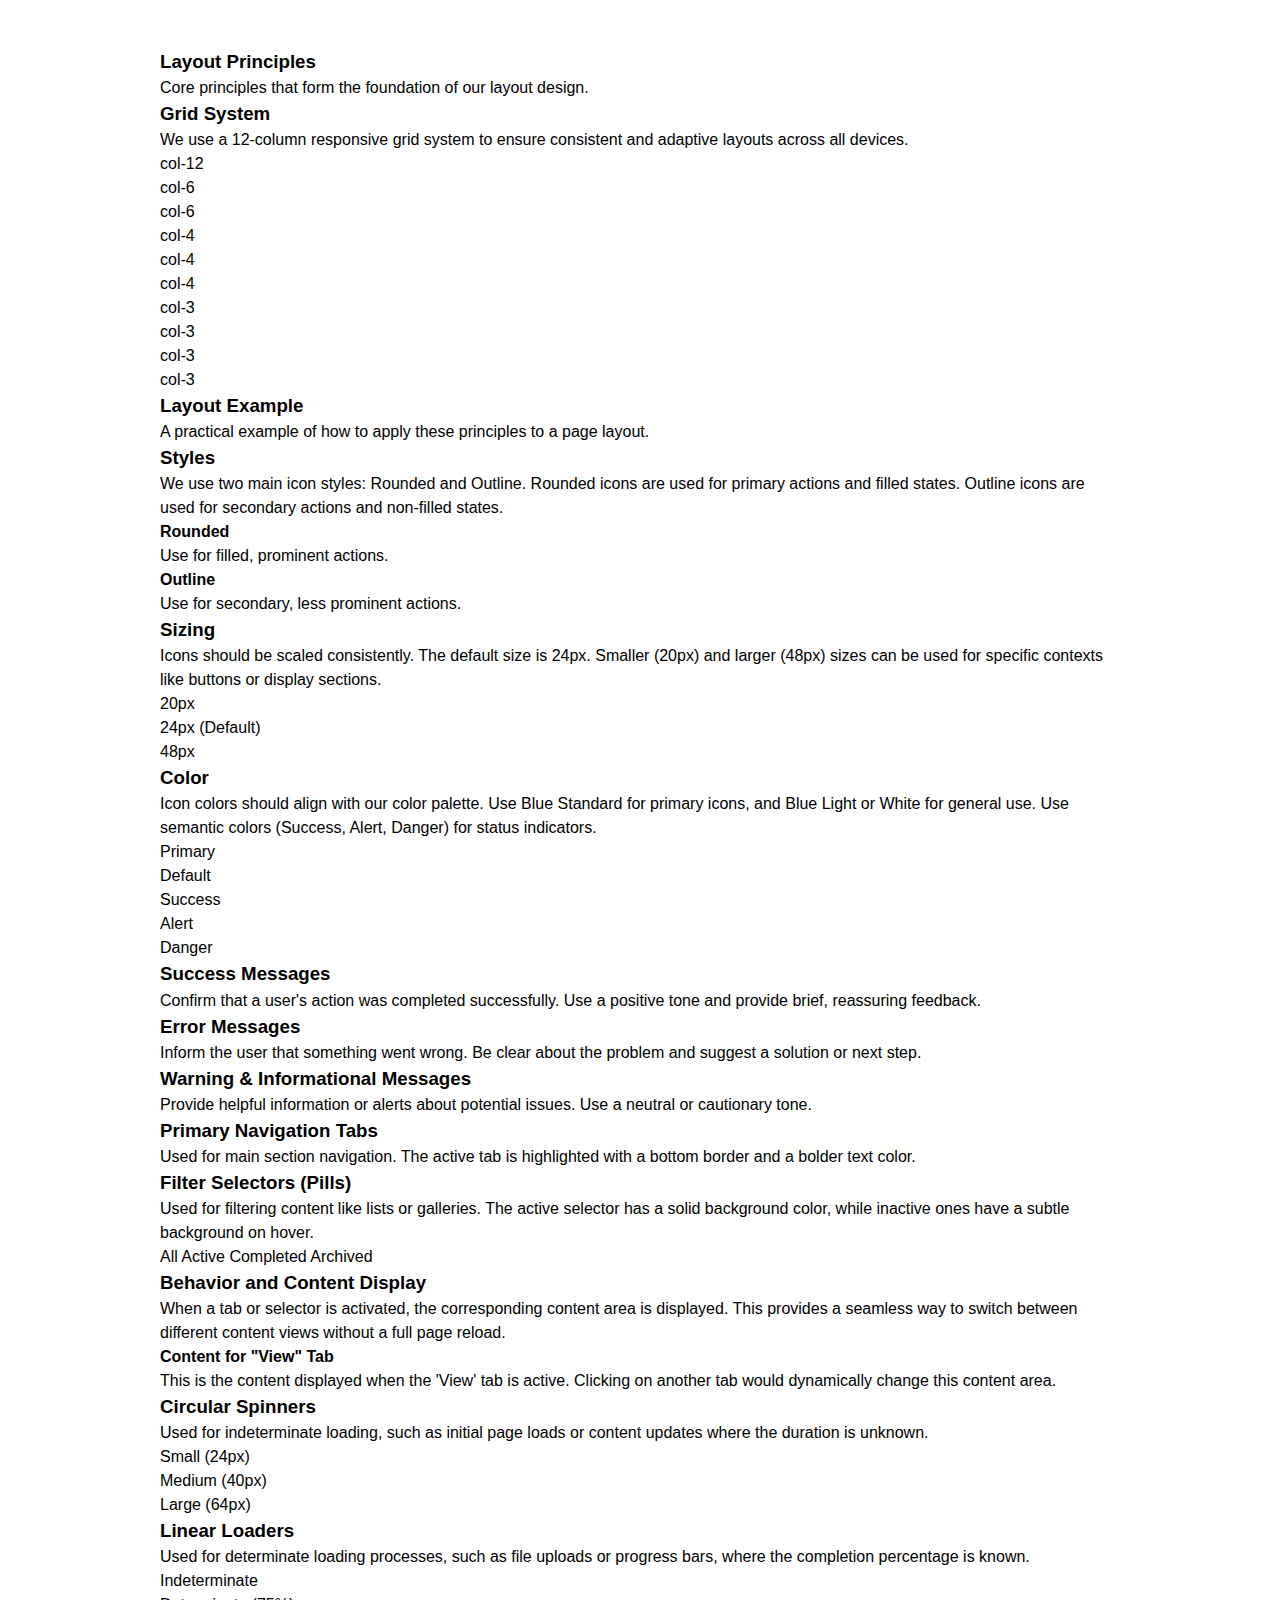
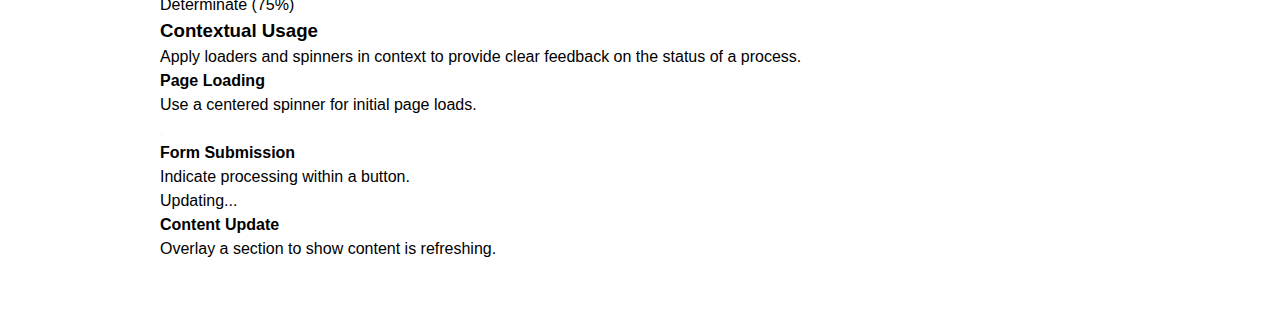
<file: design-system.html>
<!DOCTYPE html>
<html lang="en">
<head>
    <meta charset="UTF-8">
    <meta name="viewport" content="width=device-width, initial-scale=1.0">
    <title>Meliva.ai Design System</title>
    <link href="https://fonts.googleapis.com" rel="preconnect"/>
    <link crossorigin="" href="https://fonts.gstatic.com/" rel="preconnect"/>
    <link href="https://fonts.googleapis.com/css2?family=Montserrat:wght@300;400;500;700;900&amp;display=swap" rel="stylesheet"/>
    <link href="https://fonts.googleapis.com/css2?family=Material+Symbols+Rounded:opsz,wght,FILL,GRAD@20..48,100..700,0..1,-50..200" rel="stylesheet"/>
    <link href="https://fonts.googleapis.com/css2?family=Material+Symbols+Outlined:opsz,wght,FILL,GRAD@20..48,100..700,0..1,-50..200" rel="stylesheet"/>
    <link href="style.css" rel="stylesheet"/>
    <link href="styles/page.css" rel="stylesheet"/>
    <script src="main.js" type="module"></script>
</head>
<body>
    <div class="page-wrapper">
        <div class="flex h-full grow flex-col">
            <page-header></page-header>
            <main class="main-content">
                <div class="main-container">
                    <design-section title-text="Welcome to the Design System" description-text="A comprehensive design system for our SaaS platform, ensuring consistency and efficiency in design and development."></design-section>
                    
                    <design-section title-text="Introduction" description-text="This design system provides a unified framework for creating user interfaces for our SaaS platform. It includes guidelines for typography, color palettes, iconography, and component usage, all designed to ensure a consistent and cohesive user experience across all applications."></design-section>

                    <design-section id="typography" title-text="Typography" description-text="We use the Montserrat font family for all text elements. This ensures a modern and clean aesthetic, guaranteeing readability and visual appeal. Different weights and sizes are used to create hierarchy and emphasis within the content.">
                      <div class="mt-10 space-y-8">
                        <typography-scale tag="H1" size="text-5xl" weight="font-black" title-text="Montserrat Black 48px"></typography-scale>
                        <typography-scale tag="H2" size="text-4xl" weight="font-bold" title-text="Montserrat Bold 36px"></typography-scale>
                        <typography-scale tag="H3" size="text-3xl" weight="font-bold" title-text="Montserrat Bold 30px"></typography-scale>
                        <typography-scale tag="H4" size="text-2xl" weight="font-bold" title-text="Montserrat Bold 24px"></typography-scale>
                        <typography-scale tag="H5" size="text-xl" weight="font-medium" title-text="Montserrat Medium 20px"></typography-scale>
                        <typography-scale tag="H6" size="text-lg" weight="font-medium" title-text="Montserrat Medium 18px"></typography-scale>
                        <typography-scale tag="Body" size="text-base" weight="font-normal" title-text="Montserrat Regular 16px" example-text="The quick brown fox jumps over the lazy dog. This is a longer paragraph to demonstrate the body text style. It should be easy to read and visually distinct from the headings."></typography-scale>
                      </div>
                    </design-section>

                    <design-section id="visual-hierarchy-layout" title-text="Visual Hierarchy & Layout" description-text="This section outlines the principles for organizing elements on the screen to guide the user's eye and create a clear, intuitive interface. We cover whitespace, alignment, proximity, repetition, and grid systems to ensure consistency and responsiveness.">
                      <div class="mt-8 space-y-12">
                        <div class="grid grid-cols-1 items-start gap-8 md:grid-cols-3">
                          <div class="md:col-span-1">
                            <h3 class="text-lg font-bold text-[var(--color-white)]">Layout Principles</h3>
                            <p class="mt-1 text-sm text-[var(--color-blue-light)]"> Core principles that form the foundation of our layout design. </p>
                          </div>
                          <div class="grid w-full grid-cols-1 gap-6 rounded-lg bg-[var(--color-background)] p-8 md:col-span-2 sm:grid-cols-2">
                            <layout-principle icon="space_dashboard" title-text="Whitespace" description-text="Use ample whitespace to reduce clutter and improve readability."></layout-principle>
                            <layout-principle icon="align_horizontal_left" title-text="Alignment" description-text="Align elements to create a sense of order and connection."></layout-principle>
                            <layout-principle icon="group_work" title-text="Proximity" description-text="Group related elements together to imply a relationship."></layout-principle>
                            <layout-principle icon="repeat" title-text="Repetition" description-text="Repeat design elements to create consistency and rhythm."></layout-principle>
                          </div>
                        </div>
                        <div class="grid grid-cols-1 items-start gap-8 md:grid-cols-3">
                          <div class="md:col-span-1">
                            <h3 class="text-lg font-bold text-[var(--color-white)]">Grid System</h3>
                            <p class="mt-1 text-sm text-[var(--color-blue-light)]"> We use a 12-column responsive grid system to ensure consistent and adaptive layouts across all devices. </p>
                          </div>
                          <div class="w-full rounded-lg bg-[var(--color-background)] p-8 md:col-span-2">
                            <div class="grid grid-cols-12 gap-4">
                              <div class="col-span-12 h-16 rounded-md bg-[var(--color-blue-enterprise)]/50 p-2 text-center text-sm text-white">col-12</div>
                              <div class="col-span-6 h-16 rounded-md bg-[var(--color-blue-enterprise)]/50 p-2 text-center text-sm text-white">col-6</div>
                              <div class="col-span-6 h-16 rounded-md bg-[var(--color-blue-enterprise)]/50 p-2 text-center text-sm text-white">col-6</div>
                              <div class="col-span-4 h-16 rounded-md bg-[var(--color-blue-enterprise)]/50 p-2 text-center text-sm text-white">col-4</div>
                              <div class="col-span-4 h-16 rounded-md bg-[var(--color-blue-enterprise)]/50 p-2 text-center text-sm text-white">col-4</div>
                              <div class="col-span-4 h-16 rounded-md bg-[var(--color-blue-enterprise)]/50 p-2 text-center text-sm text-white">col-4</div>
                              <div class="col-span-3 h-16 rounded-md bg-[var(--color-blue-enterprise)]/50 p-2 text-center text-sm text-white">col-3</div>
                              <div class="col-span-3 h-16 rounded-md bg-[var(--color-blue-enterprise)]/50 p-2 text-center text-sm text-white">col-3</div>
                              <div class="col-span-3 h-16 rounded-md bg-[var(--color-blue-enterprise)]/50 p-2 text-center text-sm text-white">col-3</div>
                              <div class="col-span-3 h-16 rounded-md bg-[var(--color-blue-enterprise)]/50 p-2 text-center text-sm text-white">col-3</div>
                            </div>
                          </div>
                        </div>
                        <div class="grid grid-cols-1 items-start gap-8 md:grid-cols-3">
                          <div class="md:col-span-1">
                            <h3 class="text-lg font-bold text-[var(--color-white)]">Layout Example</h3>
                            <p class="mt-1 text-sm text-[var(--color-blue-light)]"> A practical example of how to apply these principles to a page layout. </p>
                          </div>
                          <div class="w-full rounded-lg border border-[var(--color-blue-enterprise)] bg-[var(--color-background)] p-8 md:col-span-2">
                            <div class="flex gap-8">
                              <div class="w-1/4">
                                <div class="h-40 rounded-lg bg-[var(--color-blue-dark)]"></div>
                              </div>
                              <div class="w-3/4 space-y-4">
                                <div class="h-10 rounded-lg bg-[var(--color-blue-dark)]"></div>
                                <div class="h-24 rounded-lg bg-[var(--color-blue-dark)]"></div>
                                <div class="flex gap-4">
                                  <div class="h-10 w-1/2 rounded-lg bg-[var(--color-blue-dark)]"></div>
                                  <div class="h-10 w-1/2 rounded-lg bg-[var(--color-blue-dark)]"></div>
                                </div>
                              </div>
                            </div>
                            <div class="mt-8 grid grid-cols-3 gap-8">
                              <div class="h-32 rounded-lg bg-[var(--color-blue-dark)]"></div>
                              <div class="h-32 rounded-lg bg-[var(--color-blue-dark)]"></div>
                              <div class="h-32 rounded-lg bg-[var(--color-blue-dark)]"></div>
                            </div>
                          </div>
                        </div>
                      </div>
                    </design-section>

                    <design-section id="color-palette" title-text="Color Palette" description-text="Our primary color is blue (#4b9cd6), which represents trust, stability, and innovation. We use a dark mode theme to reduce eye strain and enhance focus. Secondary colors and tints are used to create visual interest and highlight key elements.">
                      <div class="mt-8 grid grid-cols-1 gap-x-4 gap-y-8 sm:grid-cols-2 md:grid-cols-3 lg:grid-cols-5">
                        <color-swatch color-name="Blue Standard" color-var="--color-blue-standard" color-hex="#4b9cd6"></color-swatch>
                        <color-swatch color-name="Blue Enterprise" color-var="--color-blue-enterprise" color-hex="#1a4f75"></color-swatch>
                        <color-swatch color-name="Blue Light" color-var="--color-blue-light" color-hex="#dbebf6"></color-swatch>
                        <color-swatch color-name="Blue Dark" color-var="--color-blue-dark" color-hex="#081521"></color-swatch>
                        <color-swatch color-name="Background" color-var="--color-background" color-hex="#112d47"></color-swatch>
                        <color-swatch color-name="Success" color-var="--color-success" color-hex="#2eb23c"></color-swatch>
                        <color-swatch color-name="Alert" color-var="--color-alert" color-hex="#f4ac45"></color-swatch>
                        <color-swatch color-name="Danger" color-var="--color-danger" color-hex="#eb5757"></color-swatch>
                        <color-swatch color-name="White" color-var="--color-white" color-hex="#ffffff"></color-swatch>
                      </div>
                    </design-section>
                    
                    <design-section id="iconography" title-text="Iconography" description-text="We utilize Material Design icons, both Rounded and Outline styles, to provide a consistent and recognizable visual language. Icons are used to enhance usability and convey meaning efficiently.">
                      <div class="mt-8 space-y-8">
                        <div>
                          <h3 class="text-xl font-bold text-[var(--color-white)]">Styles</h3>
                          <p class="mt-2 text-[var(--color-blue-light)]">We use two main icon styles: Rounded and Outline. Rounded icons are used for primary actions and filled states. Outline icons are used for secondary actions and non-filled states.</p>
                          <div class="mt-4 grid grid-cols-1 gap-6 md:grid-cols-2">
                            <div class="rounded-lg bg-[var(--color-background)] p-6">
                              <h4 class="font-semibold text-[var(--color-white)]">Rounded</h4>
                              <p class="text-sm text-[var(--color-blue-light)]">Use for filled, prominent actions.</p>
                              <div class="mt-4 flex flex-wrap gap-4">
                                <icon-display icon-name="home" icon-style="Rounded" size="48px"></icon-display>
                                <icon-display icon-name="check_circle" icon-style="Rounded" size="48px"></icon-display>
                                <icon-display icon-name="star" icon-style="Rounded" size="48px"></icon-display>
                              </div>
                            </div>
                            <div class="rounded-lg bg-[var(--color-background)] p-6">
                              <h4 class="font-semibold text-[var(--color-white)]">Outline</h4>
                              <p class="text-sm text-[var(--color-blue-light)]">Use for secondary, less prominent actions.</p>
                              <div class="mt-4 flex flex-wrap gap-4">
                                <icon-display icon-name="home" icon-style="Outlined" size="48px"></icon-display>
                                <icon-display icon-name="favorite" icon-style="Outlined" size="48px"></icon-display>
                                <icon-display icon-name="settings" icon-style="Outlined" size="48px"></icon-display>
                              </div>
                            </div>
                          </div>
                        </div>
                        <div>
                          <h3 class="text-xl font-bold text-[var(--color-white)]">Sizing</h3>
                          <p class="mt-2 text-[var(--color-blue-light)]">Icons should be scaled consistently. The default size is 24px. Smaller (20px) and larger (48px) sizes can be used for specific contexts like buttons or display sections.</p>
                          <div class="mt-4 flex flex-wrap items-center gap-8">
                            <div class="flex flex-col items-center gap-2">
                              <icon-display icon-name="visibility" size="20px"></icon-display>
                              <p class="text-sm">20px</p>
                            </div>
                            <div class="flex flex-col items-center gap-2">
                              <icon-display icon-name="visibility" size="24px"></icon-display>
                              <p class="text-sm">24px (Default)</p>
                            </div>
                            <div class="flex flex-col items-center gap-2">
                              <icon-display icon-name="visibility" size="48px"></icon-display>
                              <p class="text-sm">48px</p>
                            </div>
                          </div>
                        </div>
                        <div>
                          <h3 class="text-xl font-bold text-[var(--color-white)]">Color</h3>
                          <p class="mt-2 text-[var(--color-blue-light)]">Icon colors should align with our color palette. Use Blue Standard for primary icons, and Blue Light or White for general use. Use semantic colors (Success, Alert, Danger) for status indicators.</p>
                          <div class="mt-4 flex flex-wrap gap-6">
                            <div class="flex items-center gap-2">
                              <icon-display icon-name="info" color="var(--color-blue-standard)"></icon-display>
                              <p>Primary</p>
                            </div>
                            <div class="flex items-center gap-2">
                              <icon-display icon-name="info" color="var(--color-blue-light)"></icon-display>
                              <p>Default</p>
                            </div>
                            <div class="flex items-center gap-2">
                              <icon-display icon-name="check_circle" color="var(--color-success)"></icon-display>
                              <p>Success</p>
                            </div>
                            <div class="flex items-center gap-2">
                              <icon-display icon-name="warning" color="var(--color-alert)"></icon-display>
                              <p>Alert</p>
                            </div>
                            <div class="flex items-center gap-2">
                              <icon-display icon-name="error" color="var(--color-danger)"></icon-display>
                              <p>Danger</p>
                            </div>
                          </div>
                        </div>
                      </div>
                    </design-section>
                    
                    <design-section id="user-feedback" title-text="User Feedback Guidelines" description-text="This section outlines guidelines for providing clear and contextual feedback to users. We cover messages for success, error, and information, ensuring they are helpful and consistent with the dark mode theme.">
                      <div class="mt-8 space-y-12">
                        <div class="grid grid-cols-1 items-start gap-8 md:grid-cols-3">
                          <div class="md:col-span-1">
                            <h3 class="text-lg font-bold text-[var(--color-white)]">Success Messages</h3>
                            <p class="mt-1 text-sm text-[var(--color-blue-light)]">Confirm that a user's action was completed successfully. Use a positive tone and provide brief, reassuring feedback.</p>
                          </div>
                          <div class="flex w-full flex-col gap-6 rounded-lg bg-[var(--color-background)] p-8 md:col-span-2">
                            <user-feedback-message message-type="success" title-text="Action Confirmed" description-text="Your profile has been updated successfully."></user-feedback-message>
                            <user-feedback-message message-type="success" title-text="File Uploaded" description-text="The document 'report.pdf' has been uploaded."></user-feedback-message>
                          </div>
                        </div>
                        <div class="grid grid-cols-1 items-start gap-8 md:grid-cols-3">
                          <div class="md:col-span-1">
                            <h3 class="text-lg font-bold text-[var(--color-white)]">Error Messages</h3>
                            <p class="mt-1 text-sm text-[var(--color-blue-light)]">Inform the user that something went wrong. Be clear about the problem and suggest a solution or next step.</p>
                          </div>
                          <div class="flex w-full flex-col gap-6 rounded-lg bg-[var(--color-background)] p-8 md:col-span-2">
                            <user-feedback-message message-type="error" title-text="Validation Failed" description-text="Please enter a valid email address to continue."></user-feedback-message>
                            <user-feedback-message message-type="error" title-text="Connection Error" description-text="Could not connect to the server. Please check your internet connection and try again."></user-feedback-message>
                          </div>
                        </div>
                        <div class="grid grid-cols-1 items-start gap-8 md:grid-cols-3">
                          <div class="md:col-span-1">
                            <h3 class="text-lg font-bold text-[var(--color-white)]">Warning &amp; Informational Messages</h3>
                            <p class="mt-1 text-sm text-[var(--color-blue-light)]">Provide helpful information or alerts about potential issues. Use a neutral or cautionary tone.</p>
                          </div>
                          <div class="flex w-full flex-col gap-6 rounded-lg bg-[var(--color-background)] p-8 md:col-span-2">
                            <user-feedback-message message-type="warning" title-text="Unsaved Changes" description-text="You have unsaved changes. Are you sure you want to leave this page?"></user-feedback-message>
                            <user-feedback-message message-type="info" title-text="System Update" description-text="A new update will be installed automatically tonight."></user-feedback-message>
                          </div>
                        </div>
                      </div>
                    </design-section>

                    <design-section id="tabs-selectors" title-text="Tabs & Selectors" description-text="Tabs and selectors are used for navigating between different views or filtering content within the same context. Clear visual states and intuitive behavior are key to their effectiveness.">
                      <div class="mt-8 space-y-12">
                        <div class="grid grid-cols-1 items-start gap-8 md:grid-cols-3">
                          <div class="md:col-span-1">
                            <h3 class="text-lg font-bold text-[var(--color-white)]">Primary Navigation Tabs</h3>
                            <p class="mt-1 text-sm text-[var(--color-blue-light)]">Used for main section navigation. The active tab is highlighted with a bottom border and a bolder text color.</p>
                          </div>
                          <div class="w-full rounded-lg bg-[var(--color-background)] p-8 md:col-span-2">
                            <primary-tabs></primary-tabs>
                          </div>
                        </div>
                        <div class="grid grid-cols-1 items-start gap-8 md:grid-cols-3">
                          <div class="md:col-span-1">
                            <h3 class="text-lg font-bold text-[var(--color-white)]">Filter Selectors (Pills)</h3>
                            <p class="mt-1 text-sm text-[var(--color-blue-light)]">Used for filtering content like lists or galleries. The active selector has a solid background color, while inactive ones have a subtle background on hover.</p>
                          </div>
                          <div class="flex w-full flex-wrap items-center justify-center gap-4 rounded-lg bg-[var(--color-background)] p-8 md:col-span-2">
                            <pill-button active>All</pill-button>
                            <pill-button>Active</pill-button>
                            <pill-button>Completed</pill-button>
                            <pill-button disabled>Archived</pill-button>
                          </div>
                        </div>
                        <div class="grid grid-cols-1 items-start gap-8 md:grid-cols-3">
                          <div class="md:col-span-1">
                            <h3 class="text-lg font-bold text-[var(--color-white)]">Behavior and Content Display</h3>
                            <p class="mt-1 text-sm text-[var(--color-blue-light)]">When a tab or selector is activated, the corresponding content area is displayed. This provides a seamless way to switch between different content views without a full page reload.</p>
                          </div>
                          <div class="w-full rounded-lg bg-[var(--color-background)] p-8 md:col-span-2">
                            <div class="w-full">
                              <primary-tabs></primary-tabs>
                              <div class="mt-6 rounded-lg border border-[var(--color-blue-enterprise)] bg-[var(--color-blue-dark)] p-6">
                                <h4 class="text-lg font-bold text-white">Content for "View" Tab</h4>
                                <p class="mt-2 text-sm text-[var(--color-blue-light)]">This is the content displayed when the 'View' tab is active. Clicking on another tab would dynamically change this content area.</p>
                              </div>
                            </div>
                          </div>
                        </div>
                      </div>
                    </design-section>
                    
                    <design-section id="loaders-spinners" title-text="Loaders & Spinners" description-text="Loaders and spinners provide visual feedback to users when content is being loaded or processed. They are crucial for managing user expectations and reducing perceived wait times.">
                      <div class="mt-8 space-y-12">
                        <div class="grid grid-cols-1 items-start gap-8 md:grid-cols-3">
                          <div class="md:col-span-1">
                            <h3 class="text-lg font-bold text-[var(--color-white)]">Circular Spinners</h3>
                            <p class="mt-1 text-sm text-[var(--color-blue-light)]">Used for indeterminate loading, such as initial page loads or content updates where the duration is unknown.</p>
                          </div>
                          <div class="flex flex-wrap items-center justify-center gap-8 rounded-lg bg-[var(--color-background)] p-8 md:col-span-2">
                            <div class="flex flex-col items-center gap-2">
                              <circular-spinner size="small"></circular-spinner>
                              <p class="text-xs">Small (24px)</p>
                            </div>
                            <div class="flex flex-col items-center gap-2">
                              <circular-spinner size="medium"></circular-spinner>
                              <p class="text-xs">Medium (40px)</p>
                            </div>
                            <div class="flex flex-col items-center gap-2">
                              <circular-spinner size="large"></circular-spinner>
                              <p class="text-xs">Large (64px)</p>
                            </div>
                          </div>
                        </div>
                        <div class="grid grid-cols-1 items-start gap-8 md:grid-cols-3">
                          <div class="md:col-span-1">
                            <h3 class="text-lg font-bold text-[var(--color-white)]">Linear Loaders</h3>
                            <p class="mt-1 text-sm text-[var(--color-blue-light)]">Used for determinate loading processes, such as file uploads or progress bars, where the completion percentage is known.</p>
                          </div>
                          <div class="flex w-full flex-col gap-8 rounded-lg bg-[var(--color-background)] p-8 md:col-span-2">
                            <div class="w-full">
                              <p class="mb-2 text-sm text-white">Indeterminate</p>
                              <linear-loader type="indeterminate"></linear-loader>
                            </div>
                            <div class="w-full">
                              <p class="mb-2 text-sm text-white">Determinate (75%)</p>
                              <linear-loader type="determinate" progress="75%"></linear-loader>
                            </div>
                          </div>
                        </div>
                        <div class="grid grid-cols-1 items-start gap-8 md:grid-cols-3">
                          <div class="md:col-span-1">
                            <h3 class="text-lg font-bold text-[var(--color-white)]">Contextual Usage</h3>
                            <p class="mt-1 text-sm text-[var(--color-blue-light)]">Apply loaders and spinners in context to provide clear feedback on the status of a process.</p>
                          </div>
                          <div class="grid w-full grid-cols-1 gap-8 rounded-lg bg-[var(--color-background)] p-8 md:col-span-2 lg:grid-cols-2">
                            <div class="flex flex-col items-center justify-center gap-4 rounded-lg border border-[var(--color-blue-enterprise)] p-6 text-center">
                              <circular-spinner size="medium"></circular-spinner>
                              <h4 class="font-semibold text-white">Page Loading</h4>
                              <p class="text-xs text-[var(--color-blue-light)]/80">Use a centered spinner for initial page loads.</p>
                            </div>
                            <div class="flex flex-col items-center justify-center gap-4 rounded-lg border border-[var(--color-blue-enterprise)] p-6 text-center">
                              <button class="flex h-[48px] w-40 items-center justify-center rounded-lg bg-[var(--color-blue-standard)] text-base font-bold text-white" disabled="">
                                <circular-spinner size="small" color="var(--color-white)"></circular-spinner>
                              </button>
                              <h4 class="font-semibold text-white">Form Submission</h4>
                              <p class="text-xs text-[var(--color-blue-light)]/80">Indicate processing within a button.</p>
                            </div>
                            <div class="relative flex min-h-[150px] w-full flex-col items-center justify-center gap-4 rounded-lg border border-[var(--color-blue-enterprise)] p-6 text-center lg:col-span-2">
                              <div class="absolute inset-0 z-10 flex flex-col items-center justify-center rounded-lg bg-black/50 backdrop-blur-sm">
                                <circular-spinner size="medium" color="var(--color-blue-light)"></circular-spinner>
                                <p class="mt-2 text-sm text-white">Updating...</p>
                              </div>
                              <h4 class="font-semibold text-white">Content Update</h4>
                              <p class="text-[var(--color-blue-light)]/80">Overlay a section to show content is refreshing.</p>
                            </div>
                          </div>
                        </div>
                      </div>
                    </design-section>
                </div>
            </main>
        </div>
    </div>
</body>
</html>
</file>
<file: styles/page.css>
/* styles/page.css - Estilos para o layout principal da página */
.page-wrapper {
  display: flex;
  flex-direction: column;
  min-height: 100vh;
}

.main-content {
  flex-grow: 1;
  padding: 3rem 10rem; /* py-12 px-40 */
}

.main-container {
  max-width: 960px;
  margin-left: auto;
  margin-right: auto;
}
</file>
<file: style.css>
/* CSS Reset */
*,
*::before,
*::after {
  box-sizing: border-box;
  margin: 0;
  padding: 0;
}

body {
  font-family: sans-serif;
  line-height: 1.5;
  -webkit-font-smoothing: antialiased;
}

img, picture, video, canvas, svg {
  display: block;
  max-width: 100%;
}

input, button, textarea, select {
  font: inherit;
}

p, h1, h2, h3, h4, h5, h6 {
  overflow-wrap: break-word;
}
</file>
